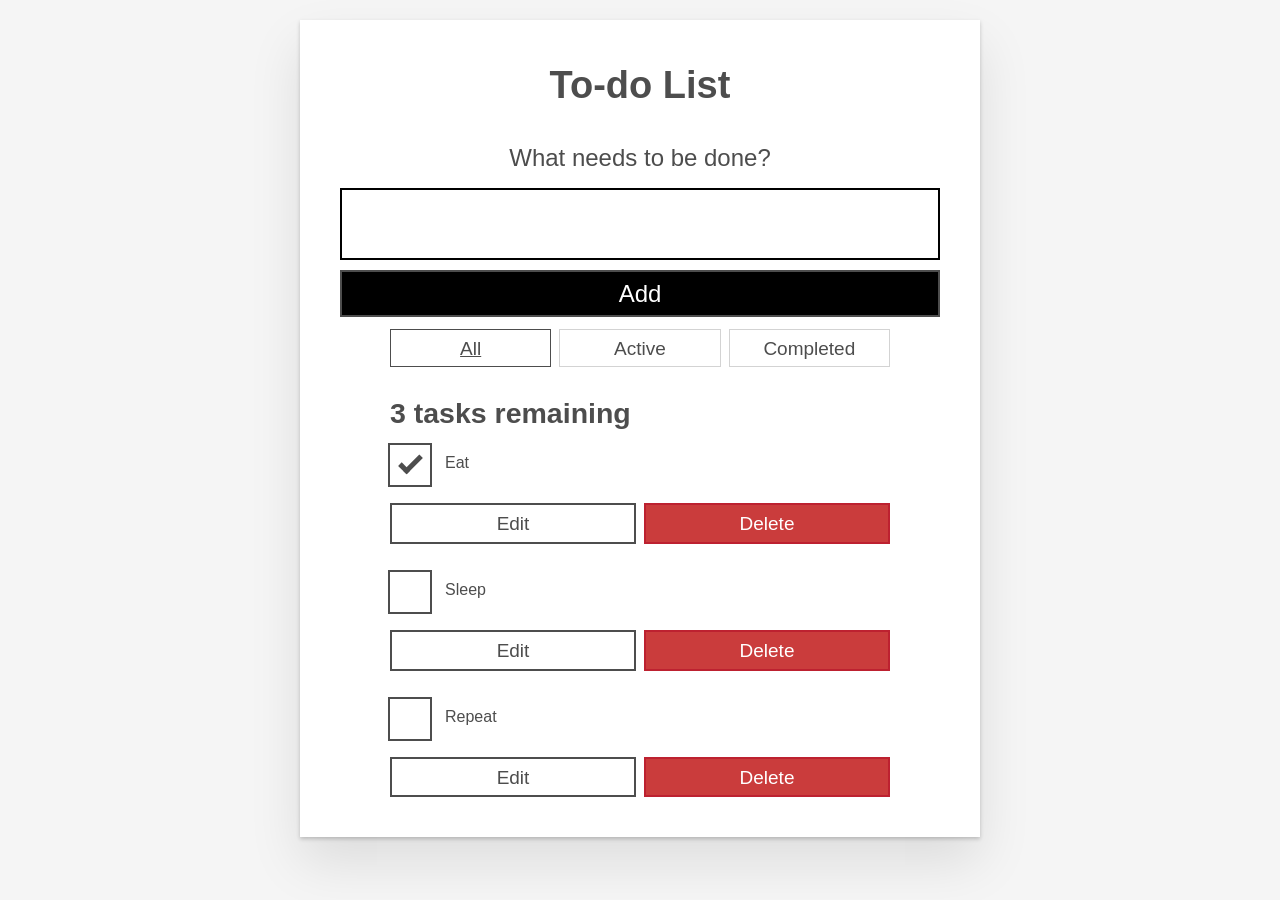
<file: projects/project-1/index.html>
<!doctype html>
<html lang="en">
  <head>
    <meta charset="UTF-8" />
    <link rel="icon" type="image/svg+xml" href="./favicon.svg" />
    <meta name="viewport" content="width=device-width, initial-scale=1.0" />
    <title>To-do List</title>
    <script type="module" crossorigin src="./assets/index-DvU7EGBH.js"></script>
    <link rel="stylesheet" crossorigin href="./assets/index-DjA_Iqk4.css">
  </head>
  <body>
    <div id="root"></div>
  </body>
</html>
</file>
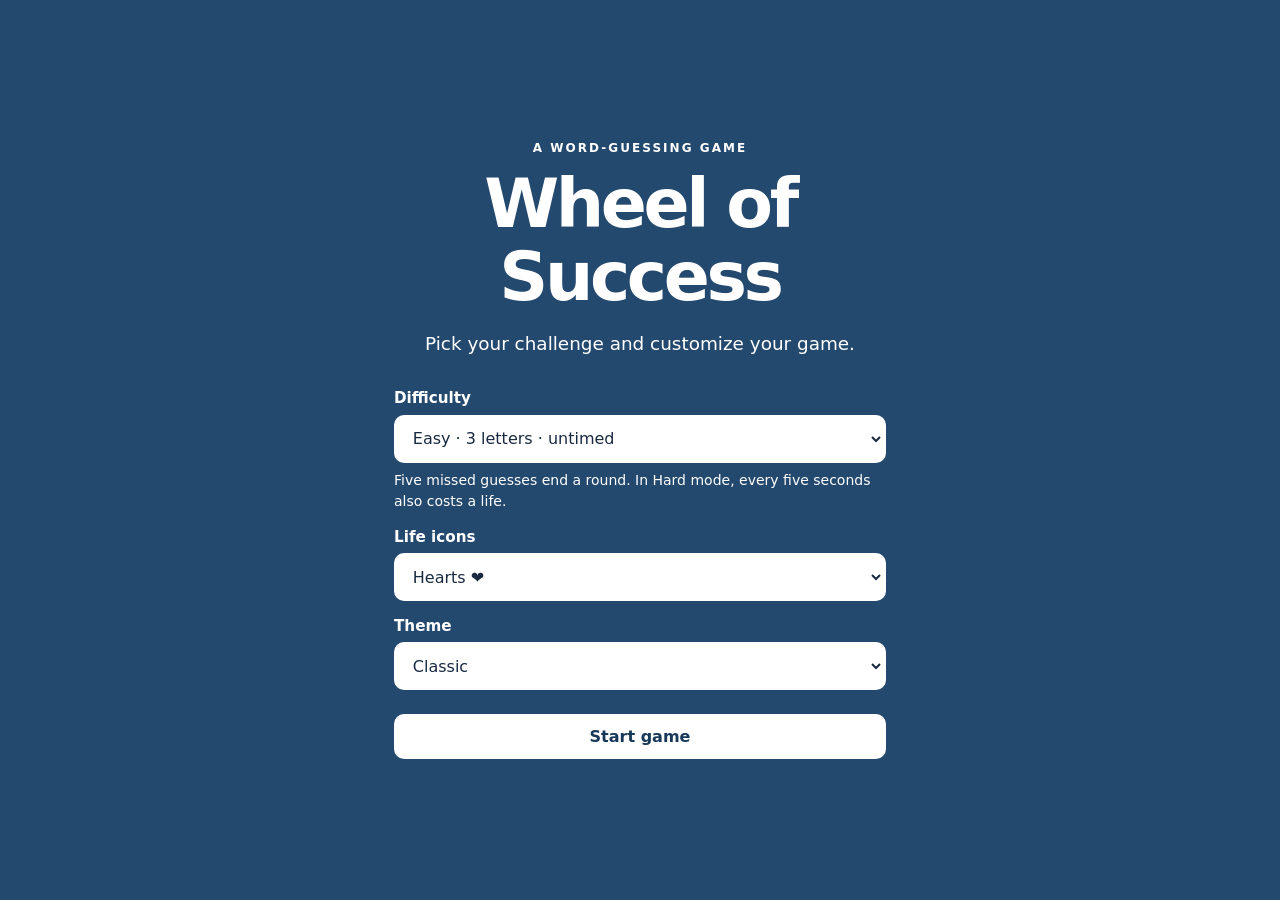
<file: projects/project-2/index.html>
<!doctype html>
<html lang="en" data-theme="classic">
  <head>
    <meta charset="UTF-8" />
    <meta name="viewport" content="width=device-width, initial-scale=1" />
    <meta name="theme-color" content="#24496f" />
    <meta name="description" content="Wheel of Success: a responsive, accessible word-guessing game." />
    <title>Wheel of Success</title>
    <script type="module" crossorigin src="./assets/index-CsRcotmV.js"></script>
    <link rel="stylesheet" crossorigin href="./assets/index-Bf_njH-Z.css">
  </head>
  <body>
    <a class="skip-link" href="#game-content">Skip to game</a>

    <!-- The game is initially inert while the setup dialog is visible. -->
    <main id="game-content" class="game-shell" inert aria-hidden="true">
      <header id="banner" class="game-banner">
        <p class="eyebrow">Word guessing game</p>
        <h1 class="game-banner__title">Wheel of Success</h1>
        <button id="game-home" class="button button--secondary" type="button">Return to setup</button>
      </header>

      <section id="definition" class="hint-panel" aria-labelledby="definition-heading">
        <h2 id="definition-heading" class="section-heading">Definition hint</h2>
        <p aria-live="polite">A definition hint appears here after you start a game.</p>
      </section>

      <section id="timer" class="timer" aria-labelledby="timer-heading" hidden>
        <h2 id="timer-heading" class="section-heading">Time remaining</h2>
        <p id="timer-countdown" aria-live="off">25 seconds</p>
        <progress id="timer-progress" value="25" max="25" aria-label="Time remaining in hard mode">25 of 25 seconds</progress>
        <p class="timer__annotation">Every five seconds costs one life.</p>
      </section>

      <section id="word" class="word-panel" aria-label="Word to guess">
        <ul class="word-panel__letters" aria-label="Hidden letters"></ul>
      </section>

      <p id="game-status" class="game-status" role="status" aria-live="polite" aria-atomic="true">Choose a difficulty to begin.</p>

      <section id="qwerty" class="keyboard" aria-label="On-screen keyboard">
        <div class="keyrow" role="group" aria-label="Top keyboard row">
          <button type="button" aria-label="Guess Q" disabled>q</button><button type="button" aria-label="Guess W" disabled>w</button><button type="button" aria-label="Guess E" disabled>e</button><button type="button" aria-label="Guess R" disabled>r</button><button type="button" aria-label="Guess T" disabled>t</button><button type="button" aria-label="Guess Y" disabled>y</button><button type="button" aria-label="Guess U" disabled>u</button><button type="button" aria-label="Guess I" disabled>i</button><button type="button" aria-label="Guess O" disabled>o</button><button type="button" aria-label="Guess P" disabled>p</button>
        </div>
        <div class="keyrow" role="group" aria-label="Middle keyboard row">
          <button type="button" aria-label="Guess A" disabled>a</button><button type="button" aria-label="Guess S" disabled>s</button><button type="button" aria-label="Guess D" disabled>d</button><button type="button" aria-label="Guess F" disabled>f</button><button type="button" aria-label="Guess G" disabled>g</button><button type="button" aria-label="Guess H" disabled>h</button><button type="button" aria-label="Guess J" disabled>j</button><button type="button" aria-label="Guess K" disabled>k</button><button type="button" aria-label="Guess L" disabled>l</button>
        </div>
        <div class="keyrow" role="group" aria-label="Bottom keyboard row">
          <button type="button" aria-label="Guess Z" disabled>z</button><button type="button" aria-label="Guess X" disabled>x</button><button type="button" aria-label="Guess C" disabled>c</button><button type="button" aria-label="Guess V" disabled>v</button><button type="button" aria-label="Guess B" disabled>b</button><button type="button" aria-label="Guess N" disabled>n</button><button type="button" aria-label="Guess M" disabled>m</button>
        </div>
      </section>

      <aside id="scoreboard" class="scoreboard" aria-labelledby="scoreboard-heading">
        <h2 id="scoreboard-heading" class="section-heading">Lives remaining: <span id="lives-count">5</span></h2>
        <ol class="scoreboard__lives" aria-hidden="true">
          <li class="tries"><img src="./images/liveHeart.png" alt="" width="30" height="35" /></li>
          <li class="tries"><img src="./images/liveHeart.png" alt="" width="30" height="35" /></li>
          <li class="tries"><img src="./images/liveHeart.png" alt="" width="30" height="35" /></li>
          <li class="tries"><img src="./images/liveHeart.png" alt="" width="30" height="35" /></li>
          <li class="tries"><img src="./images/liveHeart.png" alt="" width="30" height="35" /></li>
        </ol>
      </aside>
    </main>

    <!-- Setup and results share a single accessible dialog. -->
    <section id="overlay" class="overlay start" role="dialog" aria-modal="true" aria-labelledby="game-title" aria-describedby="setup-intro">
      <div id="setup-screen" class="overlay__content">
        <p class="eyebrow">A word-guessing game</p>
        <h1 id="game-title" class="overlay__title">Wheel of Success</h1>
        <p id="setup-intro" class="overlay__intro">Pick your challenge and customize your game.</p>
        <form id="setup-form">
          <fieldset>
            <legend class="visually-hidden">Game setup</legend>
            <div class="form-field">
              <label for="difficulty">Difficulty</label>
              <select id="difficulty" name="difficulty" aria-describedby="difficulty-help">
                <option value="easy" selected>Easy · 3 letters · untimed</option>
                <option value="medium">Medium · 6 letters · untimed</option>
                <option value="hard">Hard · 9 letters · 25-second timer</option>
              </select>
              <p class="form-field__help" id="difficulty-help">Five missed guesses end a round. In Hard mode, every five seconds also costs a life.</p>
            </div>
            <div class="form-field">
              <label for="lifeicon">Life icons</label>
              <select id="lifeicon" name="lifeicon">
                <option value="Heart" selected>Hearts ❤️</option>
                <option value="Emoji">Emojis 😀</option>
                <option value="Shield">Shields 🛡️</option>
                <option value="Thumbs">Thumbs 👍</option>
              </select>
            </div>
            <div class="form-field">
              <label for="theme">Theme</label>
              <select id="theme" name="theme">
                <option value="classic">Classic</option>
                <option value="dark">Dark</option>
                <option value="neon">Neon</option>
              </select>
            </div>
            <button class="button button--primary" type="submit">Start game</button>
          </fieldset>
        </form>
        <p id="setup-error" class="overlay__error" role="alert" hidden></p>
      </div>
      <div id="loading-screen" class="overlay__content" hidden>
        <p class="eyebrow">Preparing your game</p>
        <h1 id="loading-title" class="overlay__title" tabindex="-1">Getting your game ready…</h1>
        <p id="loading-description" class="overlay__intro" role="status">Choosing a word for your round…</p>
        <div class="button-container">
          <button id="loading-cancel" class="button button--primary" type="button">Back to setup</button>
        </div>
      </div>
      <div id="result-screen" class="overlay__content" hidden></div>
    </section>

    <!-- Endgame markup is cloned into the result view for each finished game. -->
    <template id="win-screen-template">
      <p class="eyebrow">Round complete</p>
      <h1 id="result-title" class="overlay__title" tabindex="-1">You win!</h1>
      <p id="result-summary" class="overlay__intro">Great work! You solved <strong data-result-word></strong>.</p>
      <div class="result-streaks" hidden>
        <p class="result-streaks__label">Difficulty: <span data-streak-difficulty></span></p>
        <p>Streak: <span data-streak="current">0</span></p>
        <p>Best streak: <span data-streak="best">0</span></p>
      </div>
      <div class="button-container">
        <button class="button button--primary btn_reset" type="button">Play again</button>
        <button class="button button--secondary btn_home" type="button">Home</button>
      </div>
    </template>
    <template id="lose-screen-template">
      <p class="eyebrow">Round complete</p>
      <h1 id="result-title" class="overlay__title" tabindex="-1">Game over</h1>
      <p id="result-summary" class="overlay__intro">You've used all five lives. The word was <strong data-result-word></strong>.</p>
      <div class="result-streaks" hidden>
        <p class="result-streaks__label">Difficulty: <span data-streak-difficulty></span></p>
        <p>Streak: <span data-streak="current">0</span></p>
        <p>Best streak: <span data-streak="best">0</span></p>
      </div>
      <div class="button-container">
        <button class="button button--primary btn_reset" type="button">Try again</button>
        <button class="button button--secondary btn_home" type="button">Home</button>
      </div>
    </template>
  </body>
</html>
</file>
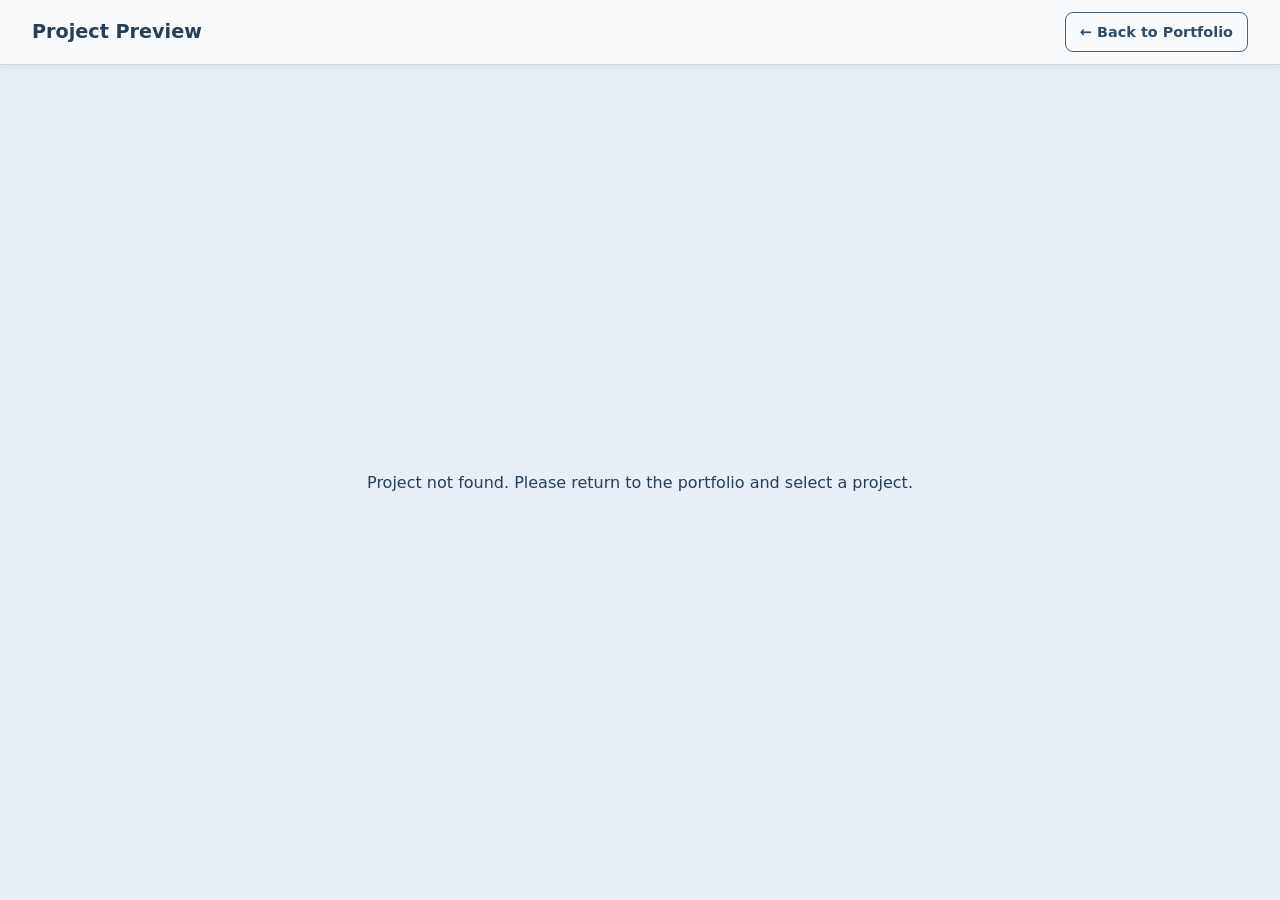
<file: project-viewer.html>
<!doctype html>
<html lang="en">
<head>
  <meta charset="utf-8">
  <meta name="viewport" content="width=device-width, initial-scale=1">
  <title>Project Preview | Drake Perkins</title>
  <link rel="stylesheet" href="css/viewer.css">
</head>
<body>
  <header class="viewer-bar">
    <h1 id="project-title">Project Preview</h1>
    <nav class="viewer-actions" aria-label="Project viewer navigation">
      <a class="viewer-link" href="./index.html#portfolio">&larr; Back to Portfolio</a>
      <a class="viewer-link primary" id="open-project" href="./index.html#portfolio" target="_blank" rel="noopener noreferrer" hidden>Open Full Screen ↗</a>
    </nav>
  </header>

  <main class="viewer-content">
    <iframe id="project-frame" title="Project preview" allowfullscreen></iframe>
    <p id="viewer-error" role="alert">Project not found. Please return to the portfolio and select a project.</p>
  </main>

  <script>
    // Each project stays in its original folder, unchanged.
    const projects = {
      "1": { title: "To-do List", url: "projects/project-1/index.html" },
      "2": { title: "Game Show App", url: "projects/project-2/index.html" },
      "3": { title: "WebApp Dashboard", url: "projects/project-3/index.html" },
      "4": { title: "Interactive Photo Gallery", url: "projects/project-4/index.html" }
    };

    const id = new URLSearchParams(window.location.search).get("project");
    const project = Object.hasOwn(projects, id) ? projects[id] : null;
    const frame = document.getElementById("project-frame");
    const openProject = document.getElementById("open-project");

    if (project) {
      document.title = `${project.title} | Drake Perkins`;
      document.getElementById("project-title").textContent = project.title;
      frame.title = `${project.title} interactive demo`;
      frame.src = project.url;
      openProject.href = project.url;
      openProject.hidden = false;
    } else {
      frame.remove();
      document.getElementById("viewer-error").style.display = "block";
    }
  </script>
</body>
</html>
</file>
<file: projects/project-1/assets/index-DjA_Iqk4.css>
*,:before,:after{box-sizing:border-box}:focus-visible{outline-offset:0;outline:3px dashed #228bec}html{font:62.5%/1.15 sans-serif}h1,h2{margin-bottom:0}ul{padding:0;list-style:none}button{-moz-osx-font-smoothing:inherit;-webkit-font-smoothing:inherit;appearance:none;color:inherit;font:inherit;background:0 0;border:none;width:auto;margin:0;padding:0;line-height:normal;overflow:visible}button::-moz-focus-inner{border:0}button,input,optgroup,select,textarea{margin:0;font-family:inherit;font-size:100%;line-height:1.15}button,input{overflow:visible}input[type=text]{border-radius:0}body{color:#4d4d4d;background-color:#f5f5f5;width:100%;max-width:68rem;margin:0 auto;font:1.6rem/1.25 Arial,sans-serif}@media screen and (width>=620px){body{font-size:1.9rem;line-height:1.31579}}.form-group>input[type=text]{margin-top:.4rem;display:inline-block}.btn{cursor:pointer;text-transform:capitalize;border:.2rem solid #4d4d4d;padding:.8rem 1rem .7rem}.btn.toggle-btn{border-width:1px;border-color:#d3d3d3}.btn.toggle-btn[aria-pressed=true]{border-color:#4d4d4d;text-decoration:underline}.btn__danger{color:#fff;background-color:#ca3c3c;border-color:#bd2130}.btn__filter{border-color:#d3d3d3}.btn__primary{color:#fff;background-color:#000}.btn-group{justify-content:space-between;display:flex}.btn-group>*{flex:49%}.btn-group>*+*{margin-left:.8rem}.label-wrapper{text-align:center;flex:0 0 100%;margin:0}.visually-hidden{clip:rect(1px, 1px, 1px, 1px);white-space:nowrap;width:1px;height:1px;overflow:hidden;position:absolute!important}[class*=stack]>*{margin-top:0;margin-bottom:0}.stack-small>*+*{margin-top:1.25rem}.stack-large>*+*{margin-top:2.5rem}@media screen and (width>=550px){.stack-small>*+*{margin-top:1.4rem}.stack-large>*+*{margin-top:2.8rem}}.stack-exception{margin-top:1.2rem}.todoapp{background:#fff;margin:2rem 0 4rem;padding:1rem;position:relative;box-shadow:0 2px 4px #0003,0 2.5rem 5rem #0000001a}@media screen and (width>=550px){.todoapp{padding:4rem}}.todoapp>*{max-width:50rem;margin-left:auto;margin-right:auto}.todoapp>form{max-width:100%}.todoapp>h1{text-align:center;max-width:100%;margin:0 0 1rem;display:block}.label__lg{text-align:center;margin-bottom:1rem;padding:.8rem;font-weight:300;line-height:1.01567}.input__lg{border:2px solid #000;padding:2rem}.input__lg:focus-visible{border-color:#4d4d4d;box-shadow:inset 0 0 0 2px}[class*=__lg]{width:100%;font-size:1.9rem;display:inline-block}[class*=__lg]:not(:last-child){margin-bottom:1rem}@media screen and (width>=620px){[class*=__lg]{font-size:2.4rem}}.todo{flex-flow:wrap;display:flex}.todo>*{flex:0 0 100%}.todo-text{border:2px solid #565656;width:100%;min-height:4.4rem;padding:.4rem .8rem}.todo-text:focus-visible{box-shadow:inset 0 0 0 2px}.c-cb{-webkit-font-smoothing:antialiased;box-sizing:border-box;clear:left;min-height:44px;padding-left:40px;font-family:Arial,sans-serif;font-size:1.6rem;font-weight:400;line-height:1.25;display:block;position:relative}.c-cb>label:before,.c-cb>input[type=checkbox]{box-sizing:border-box;width:44px;height:44px;top:-2px;left:-2px}.c-cb>input[type=checkbox]{-webkit-font-smoothing:antialiased;cursor:pointer;opacity:0;z-index:1;margin:0;position:absolute}.c-cb>label{cursor:pointer;font-family:inherit;font-size:inherit;line-height:inherit;touch-action:manipulation;margin-bottom:0;padding:8px 15px 5px;display:inline-block}.c-cb>label:before{content:"";background:0 0;border:2px solid;position:absolute}.c-cb>input[type=checkbox]:focus-visible+label:before{border-width:4px;outline:3px dashed #228bec}.c-cb>label:after{box-sizing:content-box;content:"";opacity:0;background:0 0;border-top:0 solid #0000;border-bottom:5px solid;border-left:5px solid;border-right:0 solid;width:18px;height:7px;position:absolute;top:11px;left:9px;transform:rotate(-45deg)}.c-cb>input[type=checkbox]:checked+label:after{opacity:1}
</file>
<file: projects/project-2/assets/index-Bf_njH-Z.css>
:root,:root[data-theme=classic]{--lightningcss-light:initial;--lightningcss-dark: ;color-scheme:light;--page-bg:#f3f6fa;--surface:#fff;--text:#192a40;--muted-text:#42536b;--border:#63758d;--brand:#24496f;--brand-text:#fff;--key-bg:#e3eaf2;--key-text:#192a40;--key-border:#63758d;--key-chosen:#24496f;--key-chosen-text:#fff;--tile-bg:#dce5ef;--tile-outline:#63758d;--tile-revealed:#226144;--tile-revealed-text:#fff;--overlay-bg:#24496f;--overlay-text:#fff;--form-bg:#fff;--form-text:#192a40;--action-bg:#fff;--action-text:#173859;--focus:#f7c65a;--win-bg:#17613e;--lose-bg:#96313d}:root[data-theme=dark]{--lightningcss-light: ;--lightningcss-dark:initial;color-scheme:dark;--page-bg:#101926;--surface:#1a293a;--text:#f6f9ff;--muted-text:#d7e1ed;--border:#9bacc4;--brand:#b9d8ff;--brand-text:#101926;--key-bg:#293c52;--key-text:#fff;--key-border:#a6b6cc;--key-chosen:#b9d8ff;--key-chosen-text:#101926;--tile-bg:#324760;--tile-outline:#9bacc4;--tile-revealed:#a6e5c6;--tile-revealed-text:#10271d;--overlay-bg:#1a314b;--overlay-text:#fff;--form-bg:#fff;--form-text:#192a40;--action-bg:#d5e8ff;--action-text:#11263b;--focus:#ffd074;--win-bg:#1c5037;--lose-bg:#773040}:root[data-theme=neon]{--lightningcss-light: ;--lightningcss-dark:initial;color-scheme:dark;--page-bg:#0d0a18;--surface:#1c1530;--text:#fff9ff;--muted-text:#e8d5f5;--border:#bda4dc;--brand:#f4b4ff;--brand-text:#180b26;--key-bg:#33254d;--key-text:#fff;--key-border:#bda4dc;--key-chosen:#f4b4ff;--key-chosen-text:#180b26;--tile-bg:#302247;--tile-outline:#bda4dc;--tile-revealed:#a9f6d5;--tile-revealed-text:#10271d;--overlay-bg:#41175a;--overlay-text:#fff;--form-bg:#fff;--form-text:#192a40;--action-bg:#f4b4ff;--action-text:#180b26;--focus:#ffdf62;--win-bg:#195e46;--lose-bg:#882b53}*,:before,:after{box-sizing:border-box}html{-webkit-text-size-adjust:100%;font-family:system-ui,-apple-system,Segoe UI,sans-serif}body{background:var(--page-bg);min-width:280px;min-height:100vh;color:var(--text);margin:0}button,select{font:inherit}button{cursor:pointer}button:disabled{cursor:not-allowed}[hidden]{display:none!important}ul,ol{margin:0;padding:0;list-style:none}h1,h2,h3,p{margin-block:0}.eyebrow{text-transform:uppercase;letter-spacing:.17em;font-size:.75rem;font-weight:800}.section-heading{font-size:clamp(.95rem,2.3vw,1.125rem);font-weight:750;line-height:1.35}.game-banner__title{letter-spacing:-.04em;font-size:clamp(1.5rem,4vw,2.25rem);line-height:1.2}.game-status{color:var(--muted-text);text-align:center;font-size:.95rem;line-height:1.5}.visually-hidden{clip:rect(0, 0, 0, 0);white-space:nowrap;border:0;width:1px;height:1px;margin:-1px;padding:0;overflow:hidden;position:absolute!important}:focus-visible{outline:3px solid var(--focus);outline-offset:3px}.skip-link{z-index:20;color:#192a40;background:#fff;border:2px solid #192a40;border-radius:.375rem;padding:.65rem 1rem;position:fixed;top:.5rem;left:.5rem;transform:translateY(-160%)}.skip-link:focus{transform:translateY(0)}body:has(#overlay:not([hidden])) .skip-link{display:none}@media (prefers-reduced-motion:reduce){*,:before,:after{scroll-behavior:auto!important;transition-duration:.01ms!important;animation-duration:.01ms!important}}.game-shell{grid-template-columns:minmax(0,1fr);align-content:start;gap:clamp(1.25rem,3vw,2rem);width:min(100% - 2rem,68rem);min-height:100dvh;margin-inline:auto;padding-block:clamp(1.25rem,4vw,3rem);display:grid}.game-shell>*{min-width:0}.game-banner{text-align:center;justify-items:center;gap:.65rem;display:grid}.game-banner .eyebrow{color:var(--muted-text)}.game-banner__title{color:var(--brand)}.hint-panel{background:var(--surface);border:1px solid var(--border);text-align:center;border-radius:.75rem;padding:clamp(1rem,3vw,1.5rem)}.hint-panel p{color:var(--muted-text);margin-top:.6rem;line-height:1.55}@media (width>=52rem){.game-shell{gap:1.75rem}}.button{border:2px solid #0000;border-radius:.625rem;justify-content:center;align-items:center;gap:.5rem;min-height:2.75rem;padding:.65rem 1.2rem;font-weight:750;line-height:1.25;transition:transform .2s,box-shadow .2s;display:inline-flex}.button:hover{transform:translateY(-1px)}.button:active{transform:translateY(0)}.button--primary{background:var(--action-bg);color:var(--action-text);border-color:var(--action-bg);width:100%}.button--secondary{background:var(--key-bg);color:var(--key-text);border-color:var(--key-border)}.button:focus-visible{outline:3px solid var(--focus);box-shadow:0 0 0 2px var(--page-bg)}.overlay{z-index:10;color:var(--overlay-text);background:var(--overlay-bg);place-items:center;padding:1.25rem;display:grid;position:fixed;inset:0;overflow-y:auto}.overlay__content{width:min(100%,31rem);margin:auto;padding-block:1rem}.overlay .eyebrow{text-align:center;opacity:1}.overlay__title{letter-spacing:-.05em;text-align:center;margin-top:.75rem;font-size:clamp(2.3rem,7vw,4.25rem);line-height:1.08}.overlay__title span{white-space:nowrap}.overlay__intro{text-align:center;margin-top:1rem;font-size:clamp(1rem,2.5vw,1.15rem);line-height:1.5}#setup-form{margin-top:clamp(1.5rem,4vh,2rem)}#setup-form fieldset{border:0;gap:1rem;padding:0;display:grid}.form-field{gap:.45rem;display:grid}.form-field label{font-size:.95rem;font-weight:700}.form-field select{--lightningcss-light:initial;--lightningcss-dark: ;color-scheme:light;background:var(--form-bg);width:100%;min-height:3rem;color:var(--form-text);border:2px solid var(--form-bg);border-radius:.625rem;padding:.6rem .8rem}#setup-form .button{margin-top:.5rem}.form-field__help{opacity:1;font-size:.875rem;line-height:1.5}@media (width<=36rem){.overlay{padding:1rem}}.button-container{flex-wrap:wrap;justify-content:center;gap:.75rem;margin-top:1.25rem;display:flex}.button-container .button{width:auto}.overlay__error{text-align:center;margin-top:1rem;font-weight:700}.word-panel{width:100%}.word-panel__letters{flex-wrap:nowrap;justify-content:center;align-items:center;gap:clamp(.2rem,1vw,.65rem);display:flex}.letter{border:2px solid var(--tile-outline);background:var(--tile-bg);color:#0000;text-transform:uppercase;border-radius:.5rem;flex:0 4.25rem;place-items:center;min-width:0;height:clamp(2.75rem,9vw,4.5rem);font-size:clamp(1.1rem,4vw,1.65rem);font-weight:800;transition:background-color .25s,color .25s;display:grid}.letter.show{color:var(--tile-revealed-text);background:var(--tile-revealed);animation:.38s ease-out both reveal-letter}@keyframes reveal-letter{0%{transform:translateY(4px)scale(.91)}65%{transform:translateY(-4px)scale(1.055)}to{transform:translateY(-2px)scale(1)}}.keyboard{justify-items:center;gap:.55rem;width:100%;display:grid}.keyrow{justify-content:center;gap:clamp(.18rem,.7vw,.5rem);width:100%;display:flex}.keyrow button{border:2px solid var(--key-border);background:var(--key-bg);min-width:0;min-height:2.65rem;color:var(--key-text);text-transform:uppercase;border-radius:.5rem;flex:0 3.5rem;place-items:center;font-size:clamp(.8rem,2.9vw,1.3rem);font-weight:750;transition:background-color .2s,color .2s,transform .2s;display:grid}.keyrow button:not(:disabled):not([aria-disabled=true]):hover{transform:translateY(-2px)}.keyrow button:disabled{opacity:.85}.keyrow button[aria-disabled=true]{cursor:not-allowed}.keyrow button.chosen{background:var(--key-chosen);color:var(--key-chosen-text);opacity:1;padding-right:.4rem;position:relative}.keyrow button[data-result]:after{font-size:.7rem;font-weight:900;line-height:1;position:absolute;top:0;right:.1rem}.keyrow button[data-result=correct]:after{content:"✓"}.keyrow button[data-result=incorrect]:after{content:"×"}.keyboard{grid-template-columns:minmax(0,1fr);min-width:0}.keyrow{min-width:0}.keyrow button{padding:0}.scoreboard{justify-items:center;gap:.75rem;display:grid}.scoreboard__lives{justify-content:center;align-items:center;gap:clamp(.35rem,2vw,1rem);display:flex}.tries{place-items:center;width:2.5rem;height:2.5rem;display:grid}.tries img{object-fit:contain;max-width:100%;max-height:2.25rem}.timer{color:var(--text);justify-items:center;gap:.4rem;display:grid}.timer #timer-countdown{font-variant-numeric:tabular-nums;font-size:clamp(1.2rem,3.2vw,1.65rem);font-weight:850}.timer progress{appearance:none;border:1px solid var(--border);background:var(--tile-bg);width:min(100%,17rem);height:.8rem;color:var(--brand);accent-color:var(--brand);border-radius:999px;overflow:hidden}.timer progress::-webkit-progress-bar{background:var(--tile-bg);border-radius:999px}.timer progress::-webkit-progress-value{background:var(--brand);border-radius:999px}.timer progress::-moz-progress-bar{background:var(--brand);border-radius:999px}.timer__annotation{color:var(--muted-text);text-align:center;font-size:.875rem;font-weight:600}.timer--urgent #timer-countdown{text-underline-offset:.2em;text-decoration:underline}.overlay.win{background:var(--win-bg)}.overlay.lose{background:var(--lose-bg)}#result-screen{text-align:center}#result-screen .overlay__intro{overflow-wrap:anywhere}#result-screen strong{letter-spacing:.04em;font-weight:850}.result-streaks{gap:.35rem;margin-block:1.25rem;display:grid}.result-streaks__label{text-transform:capitalize;font-weight:750}
</file>
<file: css/viewer.css>
:root {
  --color-ink: #263f55;
  --color-muted: #516a7f;
  --color-border: #c9d6e2;
  --color-surface: #f8fafc;
  --color-section-bg: #e8eef5;
  --color-accent: #486780;
  --color-badge: #dce7f1;
  --color-badge-alt: #cbd9e6;
  --skill-card-bg: var(--color-surface);
  --skill-card-border: var(--color-border);
  --skill-heading: #2c455d;
  --skill-badge-border: #b6cadb;
  --skill-badge-text: var(--color-ink);
  --skill-card-accent: #829bb2;
  --personal-badge-odd: #135207;
  --personal-badge-even: #7ead05;
  --education-image-border: #7029b5;
}

:root {
  color-scheme: light;
  font-family: system-ui, -apple-system, BlinkMacSystemFont, "Segoe UI", sans-serif;
  background: var(--color-section-bg);
  color: var(--color-ink);
}

* {
  box-sizing: border-box;
}

[hidden] {
  display: none !important;
}

html, body {
  height: 100%;
  margin: 0;
}

body {
  display: flex;
  flex-direction: column;
  height: 100vh;
  height: 100dvh;
  overflow: hidden;
}

.viewer-bar {
  flex: none;
  display: flex;
  align-items: center;
  justify-content: space-between;
  flex-wrap: wrap;
  gap: 12px 24px;
  padding: 12px clamp(16px, 3vw, 32px);
  background: var(--color-surface);
  border-bottom: 1px solid var(--color-border);
  box-shadow: 0 2px 8px rgba(38, 63, 85, 0.08);
  position: relative;
  z-index: 1;
}
.viewer-bar h1 {
  font-size: clamp(1rem, 2vw, 1.2rem);
  margin: 0;
  line-height: 1.3;
}

.viewer-actions {
  display: flex;
  align-items: center;
  flex-wrap: wrap;
  gap: 10px;
}

.viewer-link {
  display: inline-flex;
  align-items: center;
  justify-content: center;
  min-height: 40px;
  padding: 9px 14px;
  border: 1px solid #476581;
  border-radius: 8px;
  color: #304d67;
  text-decoration: none;
  font-size: 0.9rem;
  font-weight: 600;
  white-space: nowrap;
  background: transparent;
}
.viewer-link:hover {
  background: var(--color-badge);
}
.viewer-link:focus-visible {
  outline: 3px solid #296bc2;
  outline-offset: 2px;
}
.viewer-link.primary {
  background: #344f68;
  color: #fff;
}
.viewer-link.primary:hover {
  background: #243c52;
}

.viewer-content {
  flex: 1;
  min-height: 0;
  display: flex;
}

#project-frame {
  flex: 1;
  min-width: 0;
  width: 100%;
  border: 0;
  background: #fff;
}

#viewer-error {
  display: none;
  margin: auto;
  padding: 24px;
  text-align: center;
  line-height: 1.5;
}

@media (max-width: 600px) {
  .viewer-bar {
    padding: 12px 16px;
  }
  .viewer-bar h1 {
    width: 100%;
  }
  .viewer-actions {
    width: 100%;
  }
  .viewer-link {
    flex: 1;
  }
}

/*# sourceMappingURL=viewer.css.map */
</file>
